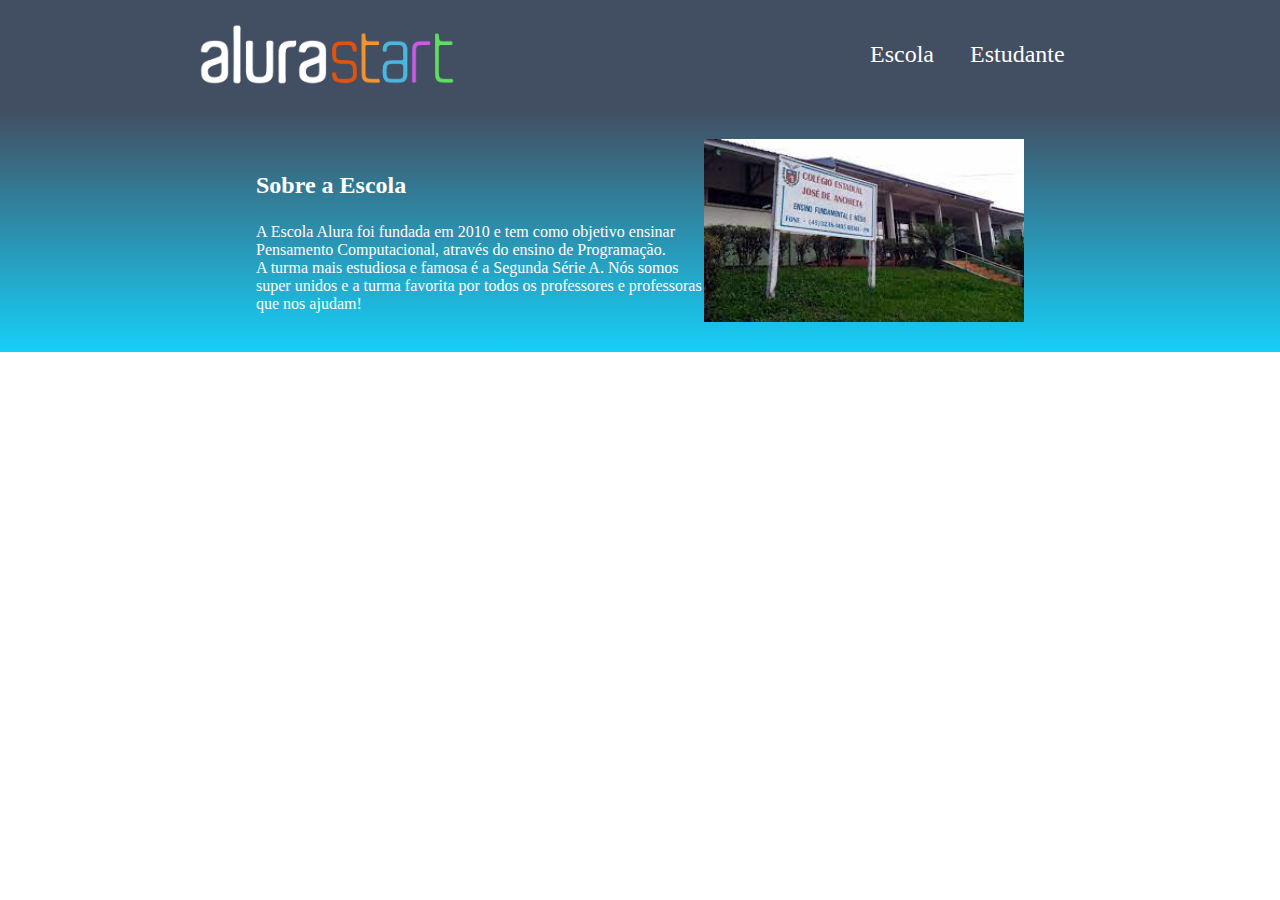
<file: index.html>
<!DOCTYPE html>
<html lang="en">
<head>
    <meta charset="UTF-8">
    <meta http-equiv="X-UA-Compatible" content="IE=edge">
    <meta name="viewport" content="width=device-width, initial-scale=1.0">
    <title>Document</title>
    <link rel="stylesheet" href="style.css">
    <link rel="stylesheet" href="style.css">
    <link rel="preconnect" href="https://fonts.googleapis.com">
    <link rel="preconnect" href="https://fonts.gstatic.com" crossorigin>
    <link href="https://fonts.googleapis.com/css2?family=Poppins&display=swap" rel="stylesheet"> 
</head>
</head>
<body>
    <header class="cabecalho">
        <img class="cabecalho-imagem" src="alurastart.png" alt="logo da alura start">
        <ul class="cabecalho-lista">
            <li class="cabecalho-lista-item">Escola</li>
            <li class="cabecalho-lista-item">Estudante</li>
        </ul>
    </header>
    <section class="escola">
        <div class="escola-div-conteudo">
            <h2 class="escola-titulo">Sobre a Escola</h2>
            <p class="escola-texto-um">A Escola Alura foi fundada em 2010 e tem como objetivo ensinar Pensamento Computacional, através do ensino de  Programação.</p>
            <p class="escola-texto-dois">A turma mais estudiosa e famosa é a Segunda Série A. Nós somos super unidos e a turma favorita por todos os professores e professoras que nos ajudam!</p>
        </div>
        <img class="escola-imagem"  src="download.jpeg" alt="Professora no quadro">
    </section>
</body>
</html>
</file>
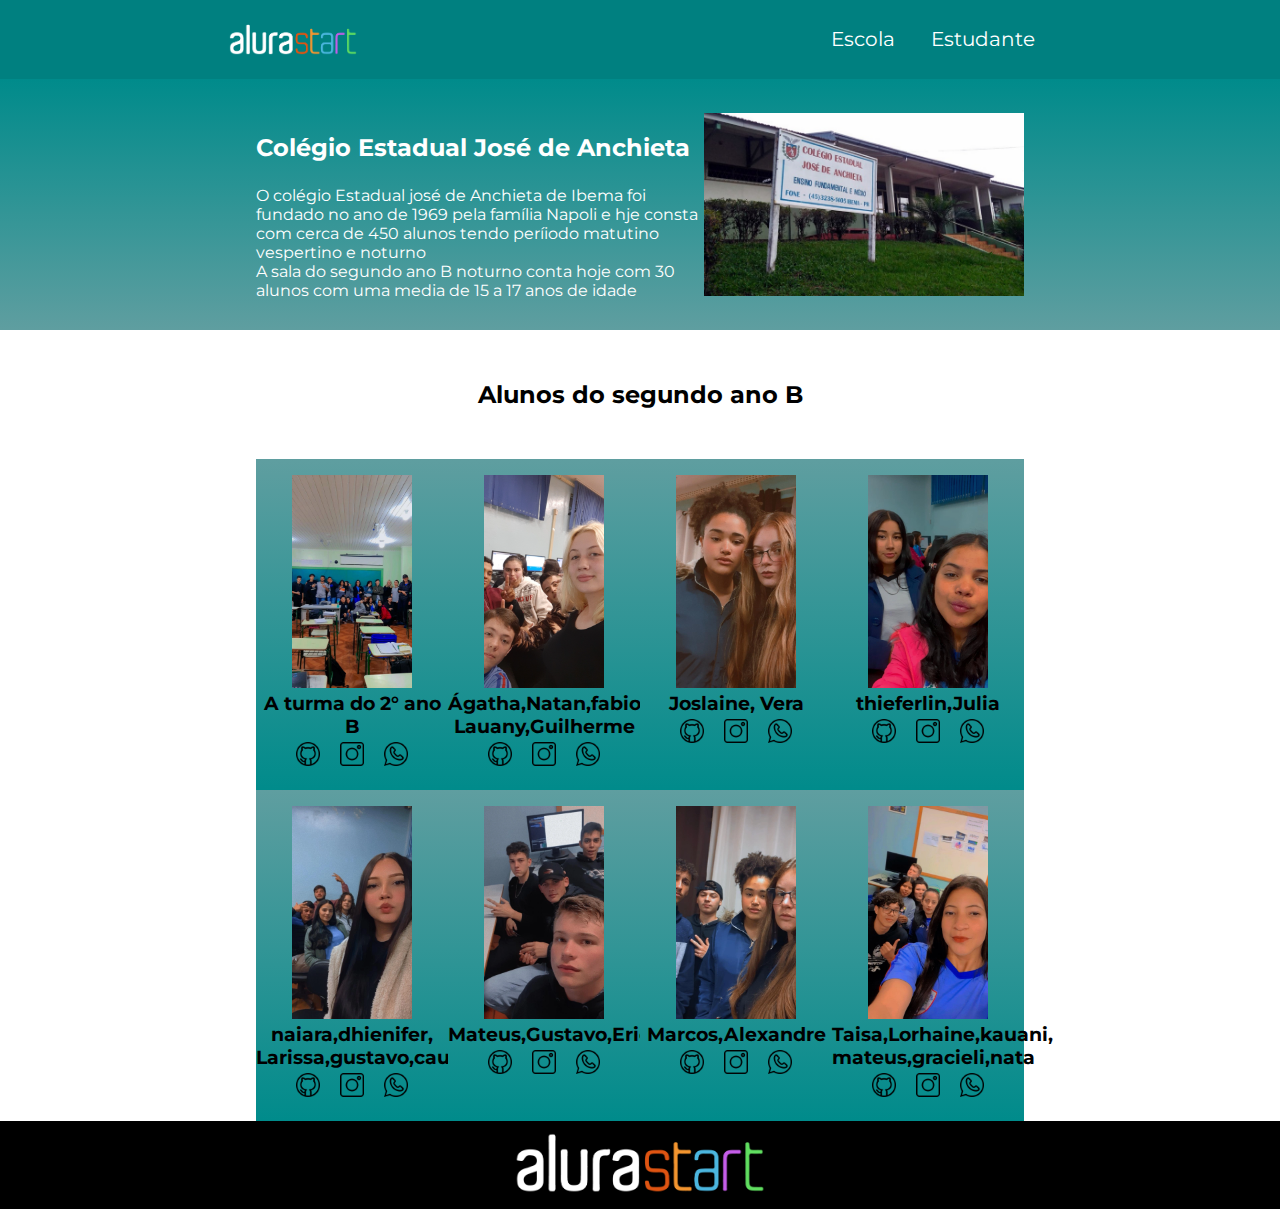
<file: lauany/index.html>
<!DOCTYPE html>
<html lang="en">
<head>
    <meta charset="UTF-8">
    <meta http-equiv="X-UA-Compatible" content="IE=edge">
    <meta name="viewport" content="width=device-width, initial-scale=1.0">
    <title>Document</title>
    <link rel="stylesheet" href="style.css">
    <link rel="preconnect" href="https://fonts.googleapis.com">
    <link rel="preconnect" href="https://fonts.gstatic.com" crossorigin>
    <link href="https://fonts.googleapis.com/css2?family=Montserrat:ital,wght@0,200;1,100&display=swap" rel="stylesheet">
</head>
<body>
    <header class="cabecalho">
        <img class="cabecalho-imagem" src="alurastart.png" alt="logo da alura start">
        <ul class="cabecalho-lista">
            <li class="cabecalho-lista-item">Escola</li>
            <li class="cabecalho-lista-item">Estudante</li>
        </ul>
    </header>
    <section class="escola">
        <div class="escola-div-conteudo">
            <h2 class="escola-titulo">Colégio Estadual José de Anchieta</h2>
            <p class="escola-texto-um">O colégio Estadual josé de Anchieta de Ibema foi fundado no ano de 1969 pela família Napoli e hje consta com cerca de 450 alunos tendo períiodo matutino vespertino e noturno</p>
            <p class="escola-texto-dois">A sala do segundo ano B noturno conta hoje com 30 alunos  com uma media de 15 a 17 anos de idade</p>
        </div>
        <img class="escola-imagem"  src="col.anchieta.jpg" alt="Professora no quadro">
    </section>
    <section class="estudantes">
        <h2 class="estudante-titulo">Alunos do segundo ano B</h2>
    <div class="estudante-todos">
        <span> </span>
        <div class="estudante-div">
            <img class="estudante-imagem" src="Grupo0.webp" alt="Foto da turma">
            <h3 class="estudante-nome">A turma do 2° ano B</h3>
            <img class="estudante-icone" src="0github.png" alt="icone github">
            <img class="estudante-icone" src="0instagram.png" alt="icone instagram">
            <img class="estudante-icone" src="0whatsapp.png" alt="icone whatsapp">
        </div>
        <div class="estudante-div">
            <img class="estudante-imagem" src="grupo1.webp" alt="Foto do Grupo1">
            <h3 class="estudante-nome">Ágatha,Natan,fabio,
                Lauany,Guilherme</h3>
            <img class="estudante-icone" src="0github.png" alt="icone github">
            <img class="estudante-icone" src="0instagram.png" alt="icone instagram">
            <img class="estudante-icone" src="0whatsapp.png" alt="icone whatsapp">
        </div>
        <div class="estudante-div">
            <img class="estudante-imagem" src="grupo2(1).webp" alt="Foto do (nome do aluno)">
            <h3 class="estudante-nome">Joslaine, Vera</h3>
            <img class="estudante-icone" src="0github.png" alt="icone github">
            <img class="estudante-icone" src="0instagram.png" alt="icone instagram">
            <img class="estudante-icone" src="0whatsapp.png" alt="icone whatsapp">
        </div>
        <div class="estudante-div">
            <img class="estudante-imagem" src="Grupo2.webp" alt="Foto do (nome do aluno)">
            <h3 class="estudante-nome">thieferlin,Julia</h3>
            <img class="estudante-icone" src="0github.png" alt="icone github">
            <img class="estudante-icone" src="0instagram.png" alt="icone instagram">
            <img class="estudante-icone" src="0whatsapp.png" alt="icone whatsapp">
        </div>
        <span> </span>
        <span> </span>
        <div class="estudante-div">
            <img class="estudante-imagem" src="grupo4.webp" alt="Foto do (nome do aluno)">
            <h3 class="estudante-nome">naiara,dhienifer,
                Larissa,gustavo,cauã</h3>
            <img class="estudante-icone" src="0github.png" alt="icone github">
            <img class="estudante-icone" src="0instagram.png" alt="icone instagram">
            <img class="estudante-icone" src="0whatsapp.png" alt="icone whatsapp">
        </div>
        <div class="estudante-div">
            <img class="estudante-imagem" src="grupo5.webp" alt="Foto do (nome do aluno)">
            <h3 class="estudante-nome">Mateus,Gustavo,Eric,Gabriel</h3>
            <img class="estudante-icone" src="0github.png" alt="icone github">
            <img class="estudante-icone" src="0instagram.png" alt="icone instagram">
            <img class="estudante-icone" src="0whatsapp.png" alt="icone whatsapp">
        </div>
        <div class="estudante-div">
            <img class="estudante-imagem" src="grupo6.webp" alt="Foto do (nome do aluno)">
            <h3 class="estudante-nome">Marcos,Alexandre</h3>
            <img class="estudante-icone" src="0github.png" alt="icone github">
            <img class="estudante-icone" src="0instagram.png" alt="icone instagram">
            <img class="estudante-icone" src="0whatsapp.png" alt="icone whatsapp">
        </div>
        <div class="estudante-div">
            <img class="estudante-imagem" src="Grupo7.webp" alt="Foto do (nome do aluno)">
            <h3 class="estudante-nome">Taisa,Lorhaine,kauani,
                mateus,gracieli,nata</h3>
            <img class="estudante-icone" src="0github.png" alt="icone github">
            <img class="estudante-icone" src="0instagram.png" alt="icone instagram">
            <img class="estudante-icone" src="0whatsapp.png" alt="icone whatsapp">
        </div>
    </div>
    </section>
    <footer class="rodape">
        <img class="rodape-imagem" src="alurastart.png" alt="logo da alura start">
    </footer>
</body>
</html>
</file>
<file: style.css>
*{
    margin: 0;
    padding: 0;
}

.cabecalho {
    background-color: #424E61;
    color: white;
    display: flex;
    justify-content: space-around;
    align-items: center;
    padding: 24px 0;
}

.cabecalho-imagem{
    width: 20%;
}

.cabecalho-lista-item{
    display: inline-block;
    margin: 0 16px;
    font-size: 24px;
}

.escola-imagem{
    width: 25%;
}

.escola{
    background-image: linear-gradient(#424E61,#16CFF8);
    color: white;
    display: flex;
    justify-content: center;
    align-items: center;
    padding: 30px 0;
}

.escola-div-conteudo{
    width: 35%;
}
.escola-titulo{
    padding: 24px 0;
}
</file>
<file: lauany/style.css>
*{
    margin: 0;
    padding: 0;
}

body {
    font-family: 'Montserrat', sans-serif;
}

.cabecalho {
    background-color: #008080	;
    color: white;
    display: flex;
    justify-content: space-around;
    align-items: center;
    padding: 24px 0;
}

.cabecalho-imagem{
    width: 10%;
}

.cabecalho-lista-item{
    display: inline-block;
    margin: 0 16px;
    font-size: 20px;
}

.escola-imagem{
    width: 25%;
}

.escola{
    background-image: linear-gradient(#008B8B, #5F9EA0);
    color: white;
    display: flex;
    justify-content: center;
    align-items: center;
    padding: 30px 0;
}

.escola-div-conteudo{
    width: 35%;
}

.escola-titulo{
    padding: 24px 0;
}

.estudante-imagem{
    width: 120px;
}

.estudante-icone{
    width: 24px;
    padding: 4px 8px;
}

.estudante-div{
    text-align: center;
    background-image: linear-gradient(#5F9EA0, #008B8B);
    padding: 16px 0;
}

.estudante-titulo{
    text-align: center;
    padding: 50px 0;
}

.estudante-todos{
    display: grid;
    grid-template-columns: 20% 15% 15% 15% 15% 20%;
}

.rodape{
    background-color: black;
    text-align: center;
}

.rodape-imagem{
    height: 60px;
    padding: 12px 0;
}
</file>
